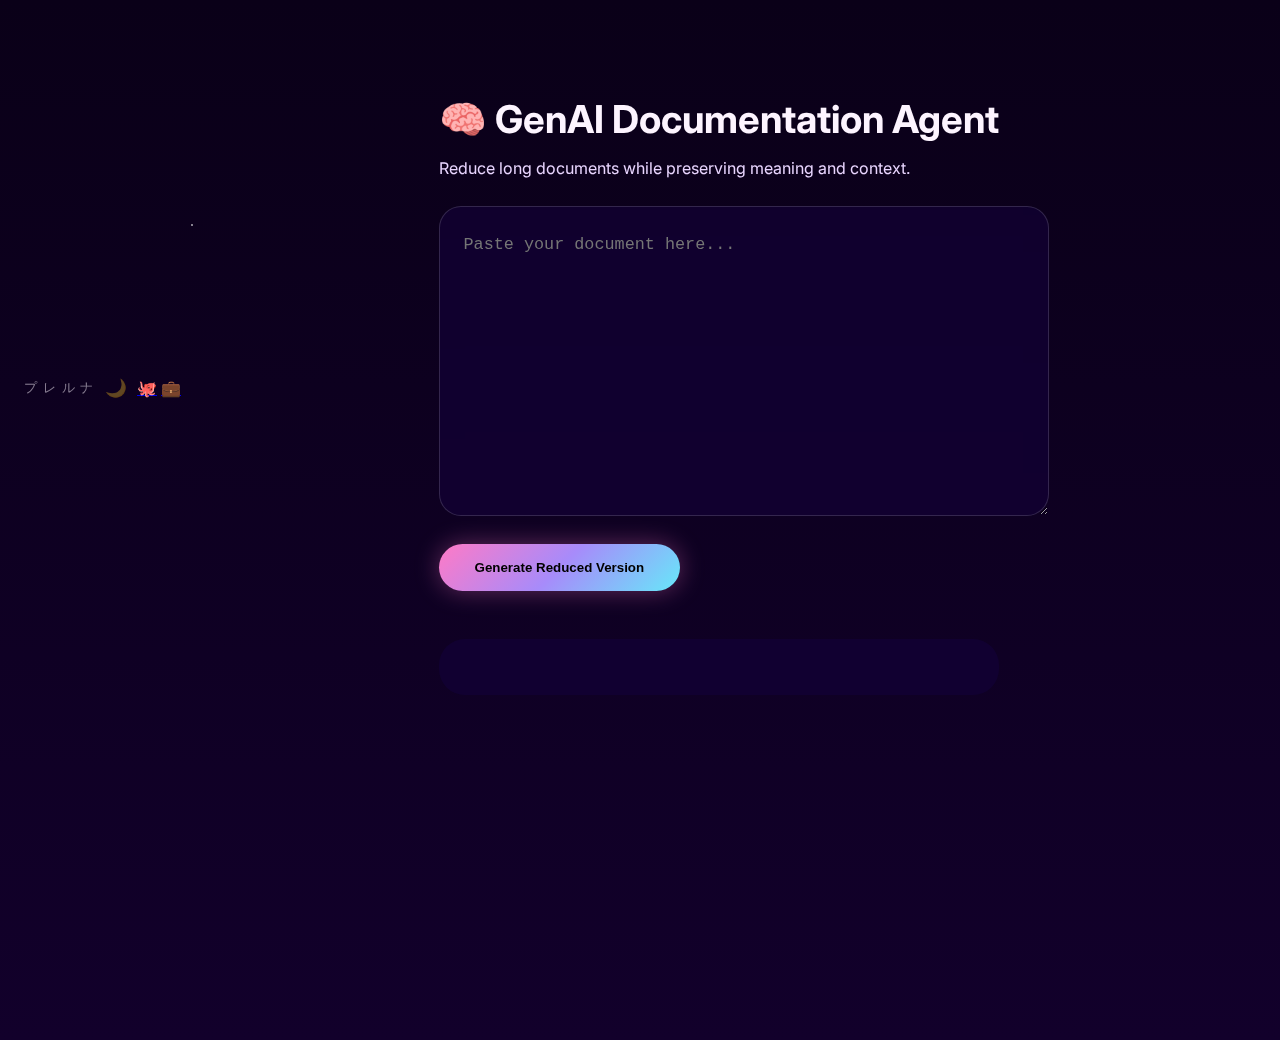
<file: templates/index.html>
<!DOCTYPE html>
<html lang="en">
<head>
  <meta charset="UTF-8" />
  <title>GenAI Documentation Agent</title>
  <link rel="stylesheet" href="/static/style.css" />
</head>
<body>
  <div class="sparkle-layer"></div>

  <!-- top easter-egg bar -->
  <div class="top-bar">
    <span class="japanese-name">プレルナ</span>

    <div class="actions floating-icons">
  <button id="themeToggle" title="Toggle theme">🌙</button>
  <a href="#" class="icon float">🐙</a>
  <a href="#" class="icon float delay">💼</a>
</div>


  <div class="container">
    <h1>🧠 GenAI Documentation Agent</h1>
    <p class="subtitle">
      Reduce long documents while preserving meaning and context.
    </p>

    <textarea
      id="inputText"
      placeholder="Paste your document here..."
    ></textarea>

    <button type="button" onclick="generateDoc()">
      Generate Reduced Version
    </button>

    <pre id="output"></pre>
  </div>

  <script src="/static/script.js"></script>
</body>
</html>
</file>
<file: static/style.css>
@import url('https://fonts.googleapis.com/css2?family=Inter:wght@400;500;600&display=swap');

/* ---------- THEME TOKENS ---------- */
:root {
  --bg: #0a0018;
  --bg-2: #12002b;
  --card: rgba(20, 0, 60, 0.55);
  --text: #fdf4ff;
  --sub: #e9d5ff;

  --pink: #ff7ac6;
  --violet: #a78bfa;
  --cyan: #67e8f9;
  --star: #fff;
}

[data-theme="light"] {
  --bg: #fffdf7;
  --bg-2: #fff0f8;
  --card: rgba(255, 255, 255, 0.8);
  --text: #3b0764;
  --sub: #6b21a8;

  --pink: #ff5fa2;
  --violet: #c084fc;
  --cyan: #7dd3fc;
  --star: #ffd1dc;
}

/* ---------- BASE ---------- */
body {
  margin: 0;
  font-family: 'Inter', sans-serif;
  background:
    radial-gradient(1px 1px at 20% 30%, var(--star), transparent 40%),
    radial-gradient(1.5px 1.5px at 70% 60%, var(--star), transparent 40%),
    radial-gradient(1px 1px at 40% 80%, var(--star), transparent 40%),
    linear-gradient(180deg, var(--bg), var(--bg-2));
  color: var(--text);
  min-height: 100vh;
  padding: 70px 24px;
  overflow-x: hidden;
  transition: all 0.6s ease;
}

/* ---------- FLOATING STARS ---------- */
body::before {
  content: "";
  position: fixed;
  inset: 0;
  pointer-events: none;
  background-image:
    radial-gradient(2px 2px at 15% 25%, var(--star) 40%, transparent 41%),
    radial-gradient(1.5px 1.5px at 80% 40%, var(--star) 40%, transparent 41%),
    radial-gradient(1px 1px at 50% 75%, var(--star) 40%, transparent 41%);
  opacity: 0.5;
  animation: twinkle 6s infinite alternate ease-in-out;
}

@keyframes twinkle {
  from { opacity: 0.3; }
  to { opacity: 0.8; }
}

/* ---------- LAYOUT ---------- */
.container {
  max-width: 880px;
  margin: auto;
  position: relative;
  z-index: 1;
}

/* ---------- TOP BAR ---------- */
.top-bar {
  display: flex;
  justify-content: space-between;
  align-items: center;
  margin-bottom: 40px;
}

.japanese-name {
  font-size: 0.8rem;
  letter-spacing: 0.45em;
  opacity: 0.5;
}

/* ---------- EASTER EGG ICONS ---------- */
.easter-eggs {
  display: flex;
  gap: 14px;
  align-items: center;
}

.icon.ghost,
#themeToggle {
  font-size: 1.1rem;
  opacity: 0.35;
  background: none;
  border: none;
  cursor: pointer;
  transition: opacity 0.3s ease, transform 0.3s ease;
}

.icon.ghost:hover,
#themeToggle:hover {
  opacity: 0.9;
  transform: scale(1.15);
}

/* ---------- FLOATING ---------- */
.float {
  animation: drift 6s ease-in-out infinite;
}

.delay {
  animation-delay: 2.5s;
}

@keyframes drift {
  0%, 100% { transform: translateY(0); }
  50% { transform: translateY(-16px); }
}

/* ---------- TEXT ---------- */
h1 {
  font-size: 2.4rem;
  margin-bottom: 10px;
}

.subtitle {
  color: var(--sub);
  margin-bottom: 28px;
}

/* ---------- INPUT ---------- */
textarea {
  width: 100%;
  min-height: 260px;
  padding: 24px;
  border-radius: 22px;
  background: var(--card);
  border: 1px solid rgba(255,255,255,0.15);
  font-size: 1.05rem;
  line-height: 1.7;
  color: var(--text);
  backdrop-filter: blur(10px);
}

/* ---------- BUTTON ---------- */
button[type="button"] {
  margin-top: 24px;
  padding: 16px 36px;
  border-radius: 999px;
  background: linear-gradient(
    135deg,
    var(--pink),
    var(--violet),
    var(--cyan)
  );
  color: #000;
  font-weight: 600;
  border: none;
  cursor: pointer;
  box-shadow: 0 0 25px rgba(255,122,198,0.35);
}

button:hover {
  transform: translateY(-3px) scale(1.04);
}

/* ---------- OUTPUT ---------- */
pre {
  margin-top: 48px;
  padding: 28px;
  border-radius: 26px;
  background: var(--card);
  white-space: pre-wrap;
  backdrop-filter: blur(10px);
}
</file>
